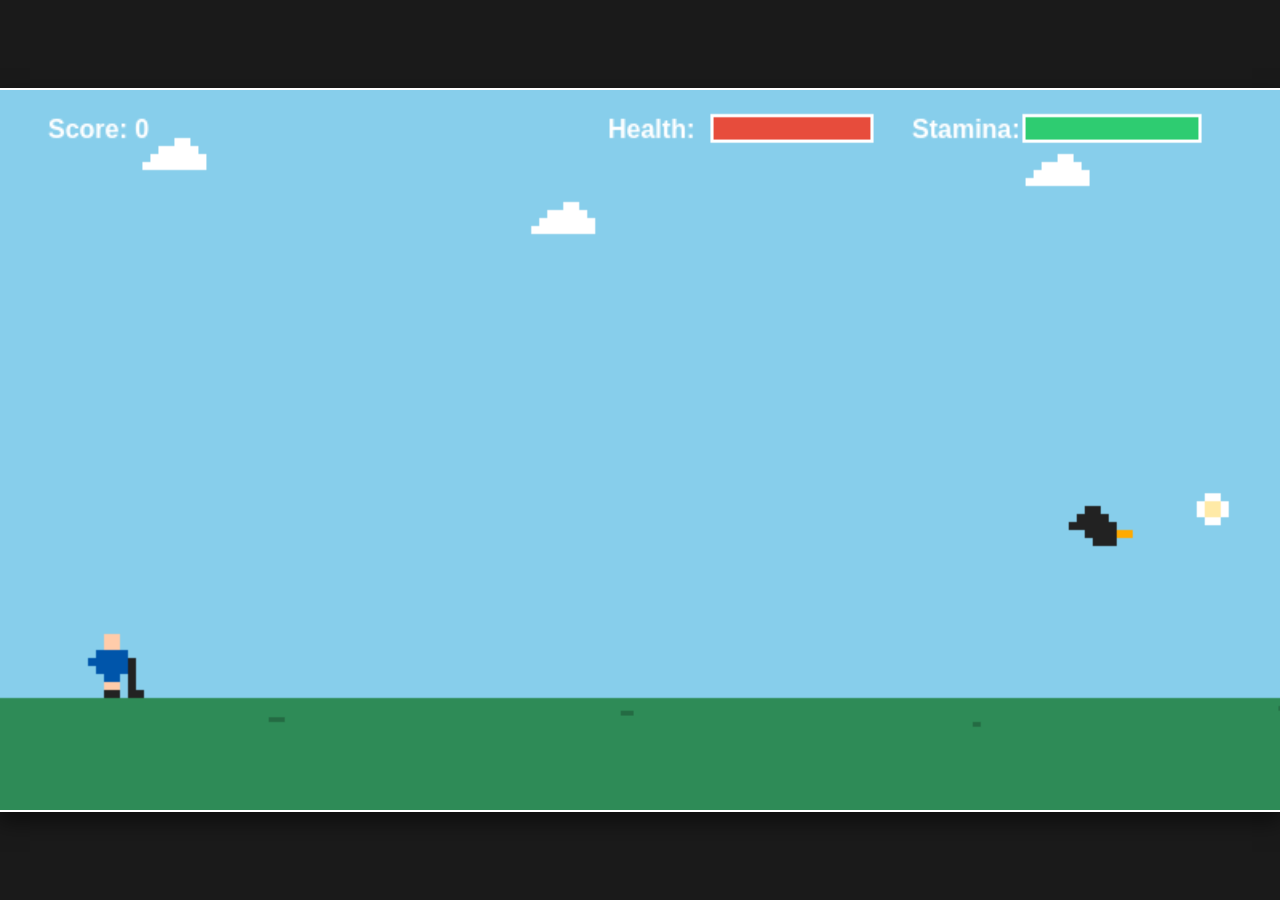
<file: index.html>
<!DOCTYPE html>
<html lang="de">
<head>
    <meta charset="UTF-8">
    <meta name="viewport" content="width=device-width, initial-scale=1.0, maximum-scale=1.0, user-scalable=no">
    <title>Pixel Golf Run</title>
    <!-- Zentrales CSS einbinden -->
    <link rel="stylesheet" href="shared/css/style.css">
</head>
<body>

    <div id="gameContainer">
        <canvas id="gameCanvas" width="800" height="450"></canvas>
    </div>

    <!-- Zentrale Shared-Skripte -->
    <script src="shared/js/config.js"></script>
    <script src="shared/audio/audio.js"></script>
    <script src="shared/js/sprites.js"></script>
    
    <!-- Level 1 Skripte -->
    <script src="levels/level1/js/entities.js"></script>
    <script src="levels/level1/js/game.js"></script>

    <script>
        function startLevel2()
        {
            console.log("Level 1 gemeistert! Lade Level 2...");
            window.location.href = "levels/level2/index.html";
        }

        window.addEventListener("DOMContentLoaded", () =>
        {
            if (typeof initGame === "function")
            {
                initGame(1);
            }
        });
    </script>
</body>
</html>
</file>
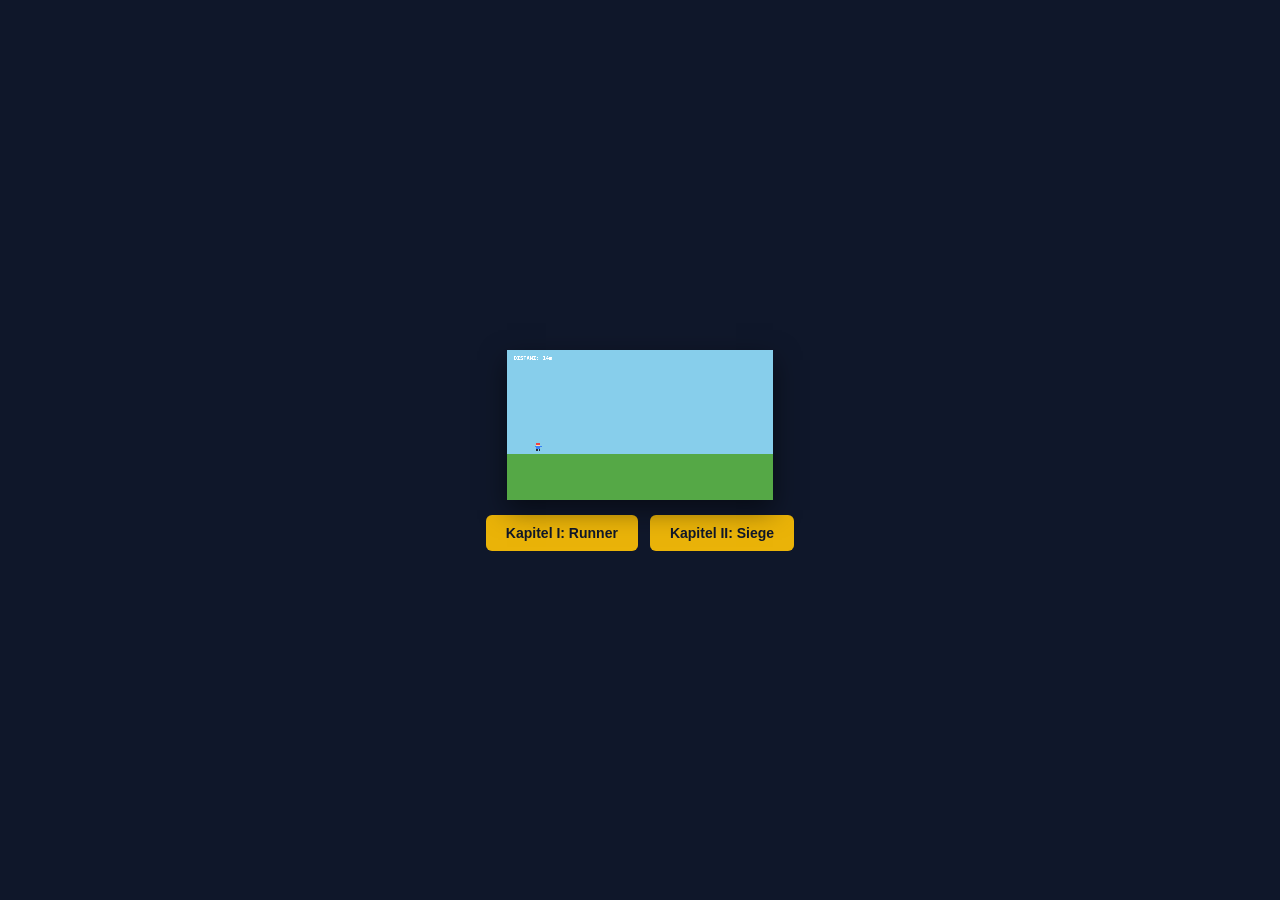
<file: _tmp/index.html>
<!DOCTYPE html>
<html lang="de">
<head>
    <meta charset="UTF-8">
    <meta name="viewport" content="width=device-width, initial-scale=1.0, maximum-scale=1.0, user-scalable=no">
    <title>LIE Scorecard - PixelGolf</title>
    <style>
        *
        {
            box-sizing: border-box;
            margin: 0;
            padding: 0;
        }

        body
        {
            background-color: #0f172a;
            color: #fff;
            font-family: system-ui, -apple-system, sans-serif;
            display: flex;
            flex-direction: column;
            align-items: center;
            justify-content: center;
            min-height: 100vh;
            overflow: hidden;
            user-select: none;
        }

        #game-container
        {
            position: relative;
            display: flex;
            justify-content: center;
            align-items: center;
        }

        canvas
        {
            background: #000;
            box-shadow: 0 10px 25px rgba(0, 0, 0, 0.5);
            image-rendering: pixelated;
        }

        .menu-overlay
        {
            margin-top: 15px;
            display: flex;
            gap: 12px;
        }

        button
        {
            padding: 10px 20px;
            font-size: 14px;
            font-weight: bold;
            background: #eab308;
            color: #0f172a;
            border: none;
            border-radius: 6px;
            cursor: pointer;
            transition: transform 0.1s, background-color 0.2s;
        }

        button:active
        {
            transform: scale(0.96);
        }

        button:hover
        {
            background: #ca8a04;
        }
    </style>
</head>
<body>

    <div id="game-container">
        <canvas id="gameCanvas"></canvas>
    </div>

    <div class="menu-overlay">
        <button id="btn-runner">Kapitel I: Runner</button>
        <button id="btn-siege">Kapitel II: Siege</button>
    </div>

    <script type="module">
        import { GameEngine } from './core/Engine.js';
        import { InputController } from './core/InputController.js';
        import { ApiBridge } from './core/ApiBridge.js';
        import { SoundEngine } from './core/Audio.js';
        import { RunnerMode } from './modes/RunnerMode.js';
        import { SiegeMode } from './modes/SiegeMode.js';

        const engine = new GameEngine('gameCanvas', 800, 450);
        const input = new InputController(engine.canvas);
        const api = new ApiBridge();
        const sound = new SoundEngine();

        engine.bindDependencies(input, api, sound);

        const runnerMode = new RunnerMode();
        const siegeMode = new SiegeMode();

        const startAudio = () =>
        {
            sound.init();
        };

        window.addEventListener('pointerdown', startAudio, { once: true });
        window.addEventListener('keydown', startAudio, { once: true });

        document.getElementById('btn-runner').addEventListener('click', () => 
        {
            engine.setMode(runnerMode);
            engine.setState('PLAYING');
        });

        document.getElementById('btn-siege').addEventListener('click', () => 
        {
            engine.setMode(siegeMode);
            engine.setState('PLAYING');
        });

        engine.setMode(runnerMode);
        engine.setState('PLAYING');
        engine.start();
    </script>
</body>
</html>
</file>
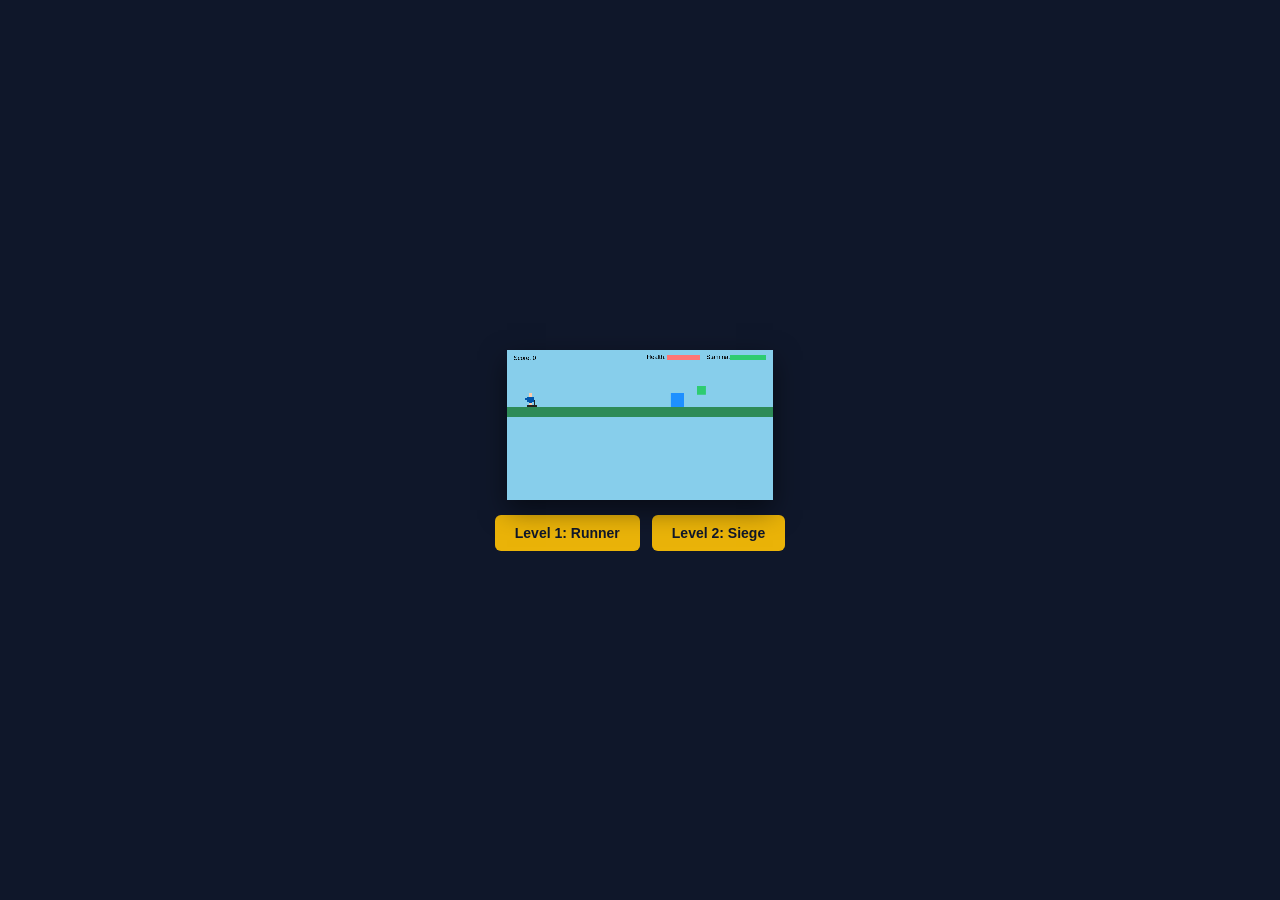
<file: _tmp2/index.html>
<!DOCTYPE html>
<html lang="de">
<head>
    <meta charset="UTF-8">
    <meta name="viewport" content="width=device-width, initial-scale=1.0, maximum-scale=1.0, user-scalable=no">
    <title>LOCH IHN EIN - Pixel Golf</title>
    <style>
        *
        {
            box-sizing: border-box;
            margin: 0;
            padding: 0;
        }

        body
        {
            background-color: #0f172a;
            color: #fff;
            font-family: system-ui, -apple-system, sans-serif;
            display: flex;
            flex-direction: column;
            align-items: center;
            justify-content: center;
            min-height: 100vh;
            overflow: hidden;
            user-select: none;
        }

        #game-container
        {
            position: relative;
            display: flex;
            justify-content: center;
            align-items: center;
        }

        canvas
        {
            background: #000;
            box-shadow: 0 10px 25px rgba(0, 0, 0, 0.5);
            image-rendering: pixelated;
        }

        .menu-overlay
        {
            margin-top: 15px;
            display: flex;
            gap: 12px;
        }

        button
        {
            padding: 10px 20px;
            font-size: 14px;
            font-weight: bold;
            background: #eab308;
            color: #0f172a;
            border: none;
            border-radius: 6px;
            cursor: pointer;
            transition: transform 0.1s, background-color 0.2s;
        }

        button:active
        {
            transform: scale(0.96);
        }

        button:hover
        {
            background: #ca8a04;
        }
    </style>
</head>
<body>

    <div id="game-container">
        <canvas id="gameCanvas"></canvas>
    </div>

    <div class="menu-overlay">
        <button id="btn-level1">Level 1: Runner</button>
        <button id="btn-level2">Level 2: Siege</button>
    </div>

    <script type="module">
        import { GameEngine } from './core/Engine.js';
        import { InputController } from './core/InputController.js';
        import { ApiBridge } from './core/ApiBridge.js';
        import { SoundEngine } from './core/Audio.js';
        import { RunnerLevel } from './levels/RunnerLevel.js';
        import { SiegeLevel } from './levels/SiegeLevel.js';

        const engine = new GameEngine('gameCanvas', 800, 450);
        const input = new InputController(engine.canvas);
        const api = new ApiBridge();
        const sound = new SoundEngine();

        engine.bindDependencies(input, api, sound);

        const runnerLevel = new RunnerLevel();
        const siegeLevel = new SiegeLevel();

        const startAudio = () =>
        {
            sound.init();
        };

        window.addEventListener('pointerdown', startAudio, { once: true });
        window.addEventListener('keydown', startAudio, { once: true });

        document.getElementById('btn-level1').addEventListener('click', () => 
        {
            engine.setLevel(runnerLevel);
            engine.setState('PLAYING');
        });

        document.getElementById('btn-level2').addEventListener('click', () => 
        {
            engine.setLevel(siegeLevel);
            engine.setState('PLAYING');
        });

        engine.setLevel(runnerLevel);
        engine.setState('PLAYING');
        engine.start();
    </script>
</body>
</html>
</file>
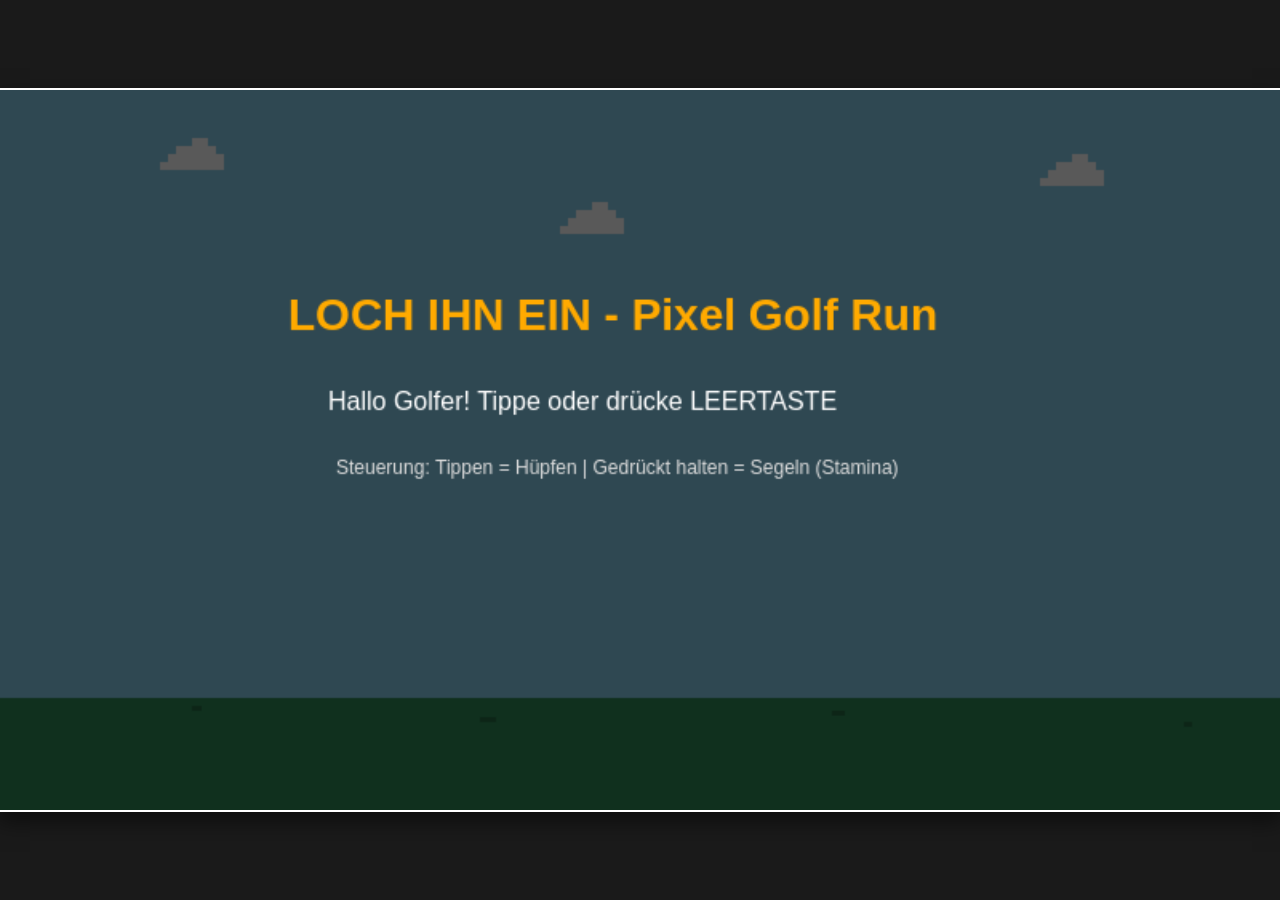
<file: levels/level1/index.html>
<!DOCTYPE html>
<html lang="de">
<head>
    <meta charset="UTF-8">
    <meta name="viewport" content="width=device-width, initial-scale=1.0">
    <title>LOCH IHN EIN - Level I: Pixel Golf Run</title>
    <!-- Zentrales CSS -->
    <link rel="stylesheet" href="../../shared/css/style.css">
</head>
<body>

    <div id="gameContainer">
        <canvas id="gameCanvas" width="800" height="450"></canvas>
    </div>

    <!-- Zentrale Shared-Skripte -->
    <script src="../../shared/js/config.js"></script>
    <script src="../../shared/audio/audio.js"></script>
    <script src="../../shared/js/sprites.js"></script>

    <!-- Level-spezifische Skripte -->
    <script src="js/entities.js"></script>
    <script src="js/game.js"></script>
</body>
</html>
</file>
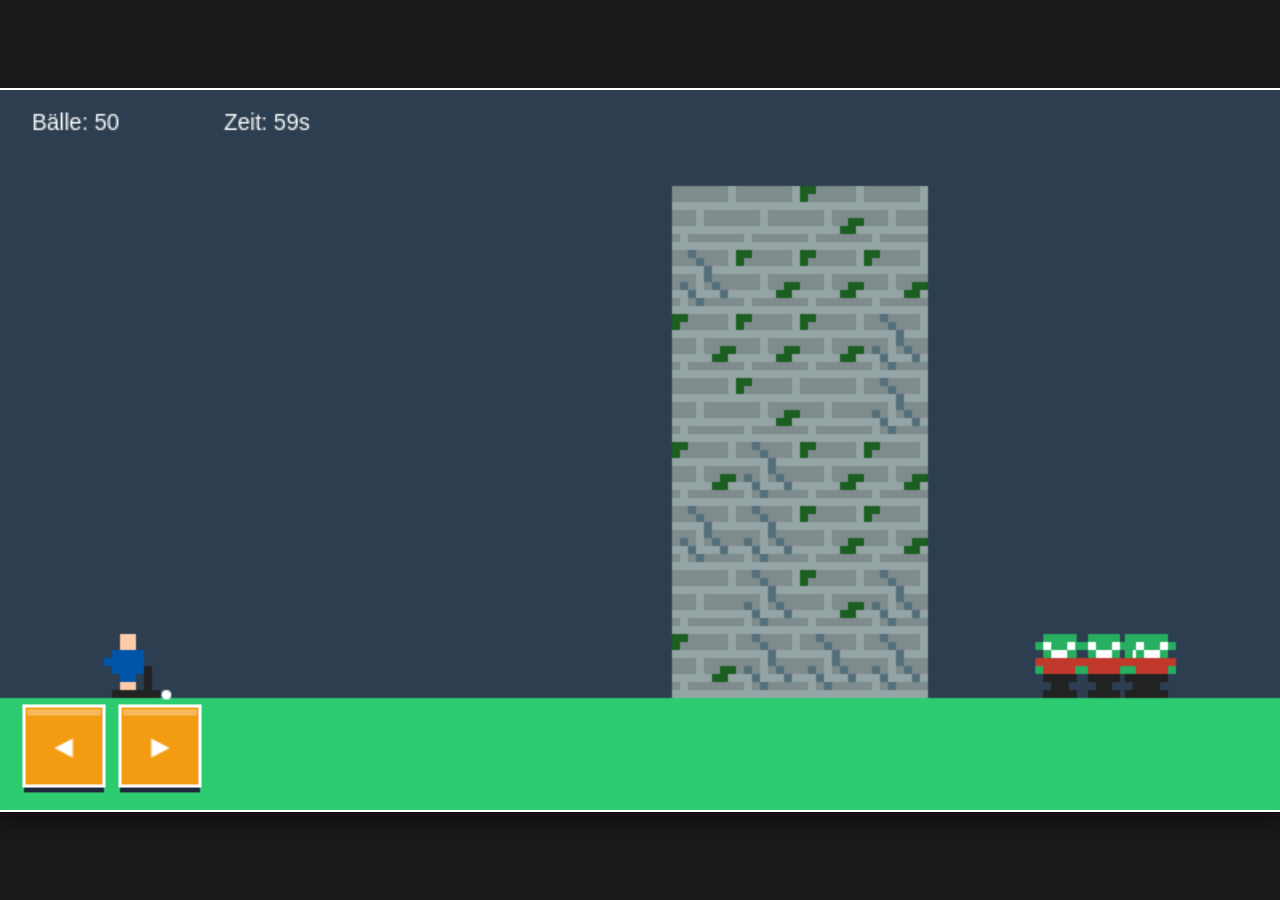
<file: levels/level2/index.html>
<!DOCTYPE html>
<html lang="de">
<head>
    <meta charset="UTF-8">
    <meta name="viewport" content="width=device-width, initial-scale=1.0">
    <title>LOCH IHN EIN - Level II: Zombie Siege</title>
    <!-- Zentrales CSS -->
    <link rel="stylesheet" href="../../shared/css/style.css">
</head>
<body>

    <div id="gameContainer">
        <canvas id="gameCanvas" width="800" height="450"></canvas>
    </div>

    <!-- Zentrale Shared-Skripte -->
    <script src="../../shared/js/config.js"></script>
    <script src="../../shared/audio/audio.js"></script>
    <script src="../../shared/js/sprites.js"></script>

    <!-- Level-spezifische Skripte -->
    <script src="js/entities.js"></script>
    <script src="js/game.js"></script>
</body>
</html>
</file>
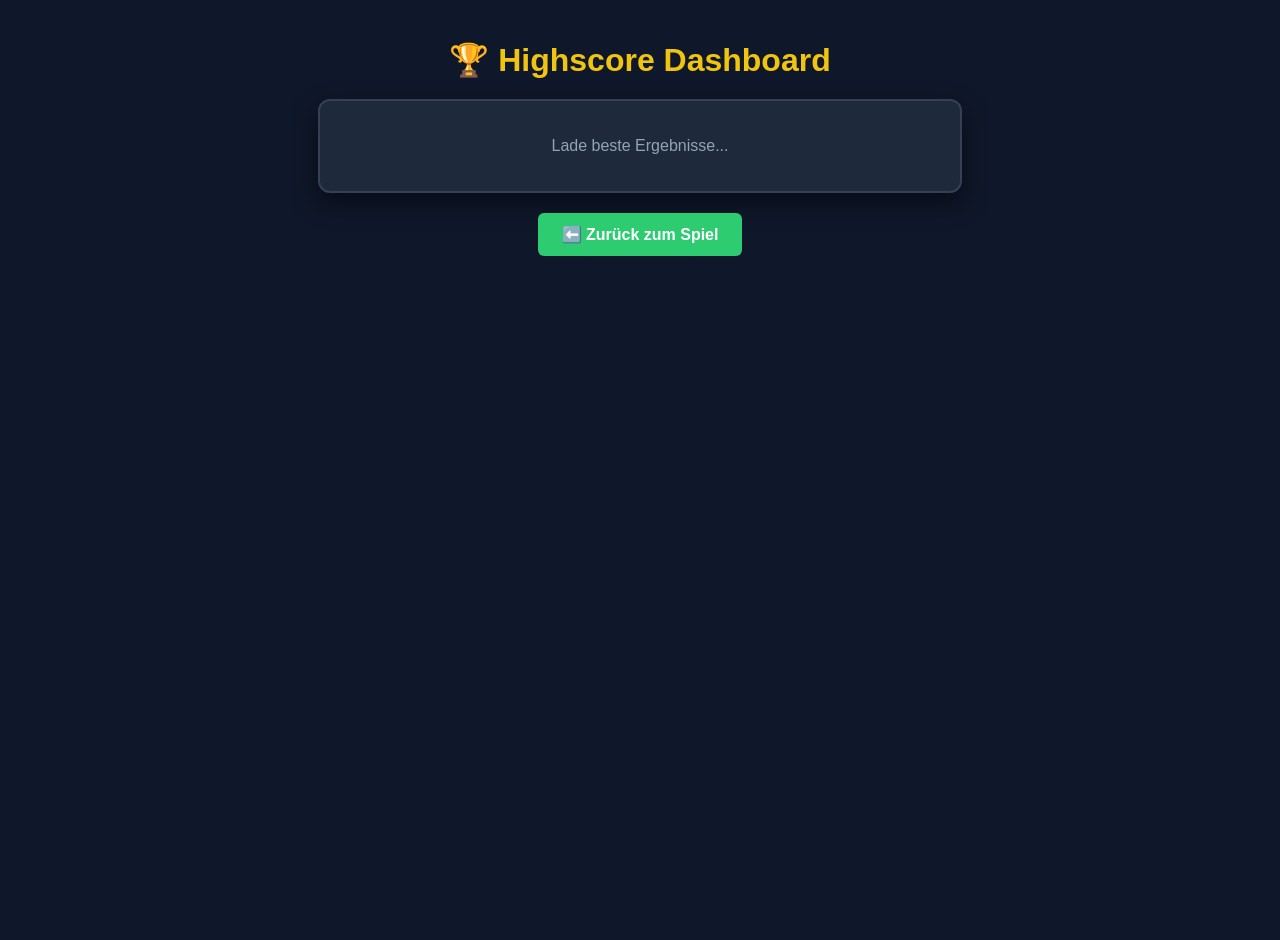
<file: highscores.html>
<!DOCTYPE html>
<html lang="de">
<head>
    <meta charset="UTF-8">
    <meta name="viewport" content="width=device-width, initial-scale=1.0">
    <title>LOCH IHN EIN - Highscore Dashboard</title>
    <style>
        body
        {
            margin: 0;
            padding: 20px;
            background-color: #0f172a;
            color: #fff;
            font-family: sans-serif;
            display: flex;
            flex-direction: column;
            align-items: center;
            min-height: 100vh;
        }

        h1
        {
            color: #f1c40f;
            margin-bottom: 20px;
        }

        .dashboard-container
        {
            width: 100%;
            max-width: 600px;
            background-color: #1e293b;
            border: 2px solid #334155;
            border-radius: 12px;
            padding: 20px;
            box-shadow: 0 10px 25px rgba(0,0,0,0.5);
        }

        .back-btn
        {
            display: inline-block;
            margin-top: 20px;
            padding: 12px 24px;
            background-color: #2ecc71;
            color: #fff;
            text-decoration: none;
            font-weight: bold;
            border-radius: 6px;
            transition: background 0.2s;
        }

        .back-btn:hover
        {
            background-color: #27ae60;
        }
    </style>
</head>
<body>

    <h1>🏆 Highscore Dashboard</h1>

    <div class="dashboard-container">
        <p style="text-align: center; color: #94a3b8;">Lade beste Ergebnisse...</p>
        <!-- Hier werden die Highscore-Daten dynamisch aus Google Sheets geladen -->
    </div>

    <a href="index.html" class="back-btn">⬅️ Zurück zum Spiel</a>

</body>
</html>
</file>
<file: shared/css/style.css>
html, body
{
    margin: 0;
    padding: 0;
    width: 100%;
    height: 100%;
    background-color: #1a1a1a;
    font-family: sans-serif;
    color: #fff;
    display: flex;
    justify-content: center;
    align-items: center;

    touch-action: manipulation;
    user-select: none;
    -webkit-user-select: none;
    overflow: hidden;
}

#gameContainer, #game-container
{
    position: relative;
    width: 100vw;
    height: 100dvh;
    display: flex;
    justify-content: center;
    align-items: center;
    box-sizing: border-box;
    padding: 0;
    margin: 0;
}

canvas
{
    border: 2px solid #fff;
    background-color: #87CEEB;
    box-shadow: 0 10px 20px rgba(0, 0, 0, 0.5);
    display: block;

    /* Erzwingt exakte 16:9 Proportionen basierend auf Viewport-Breite und -Höhe */
    width: min(100vw, calc(100dvh * (16 / 9))) !important;
    height: min(calc(100vw * (9 / 16)), 100dvh) !important;

    touch-action: none;
    -webkit-touch-callout: none;
}
</file>
